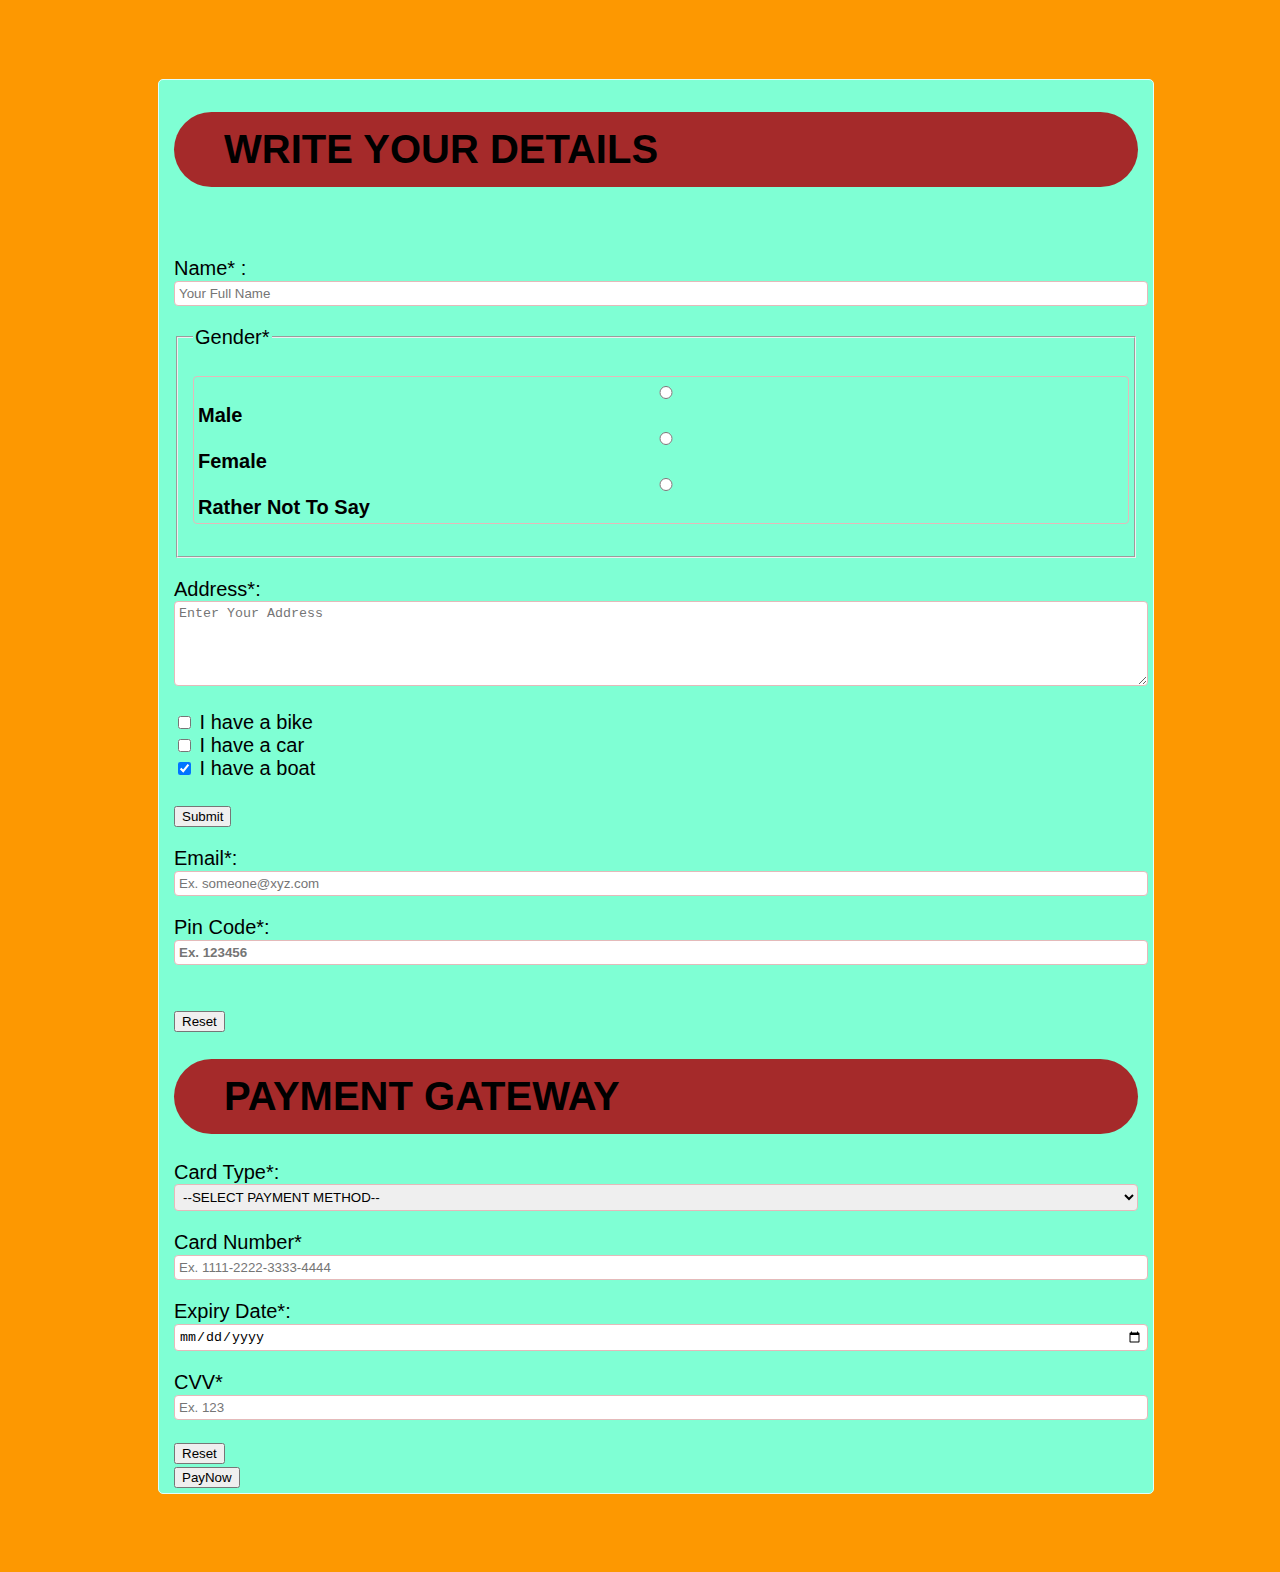
<file: 1. Survey Form/index.html>
<!DOCTYPE html>
<html lang="en">

<head>
    <meta charset="UTF-8">
    <meta http-equiv="X-UA-Compatible" content="IE=edge">
    <meta name="viewport" content="width=device-width, initial-scale=1.0">
    <title>REGISTRATION</title>
    <style>
        body {
            font-family: 'Gill Sans', 'Gill Sans MT', Calibri, 'Trebuchet MS', sans-serif;
            margin: 15px 30px;
            font-size: 20px;
            padding: 5% 10%;
            background-color: rgb(253, 152, 1);
        }

        .container {
            background-color: aquamarine;
            padding: 5px 15px 5px 15px;
            border: 1px solid lightcyan;
            border-radius: 5px;
            width: 100%;
            word-spacing: 1;
        }

        textarea,
        .gender,
        input[type="email"],
        input[type="text"],
        input[type="radio"],
        input[type="email"],
        input[type="number"],
        input[type="date"],
        input[type="password"],
        #dropdown {
            width: 100%;
            border-radius: 4px;
            padding: 4px;
            border: 1px solid rgb(228, 186, 186);
        }

        input[type="submit"]:hover,
        input[type="reset"]:hover {
            background-color: rgb(255, 230, 0);
            padding: 20px 25px;
        }

        .submit {
            padding: 5px 20px;
            background-color: lightblue;
            border-radius: 4px;
            border: 1px solid lightblue;
            font-weight: bold;
            cursor: crosshair;
        }

        .he {
            background-color: brown;
            padding: 15px 50px;
            border-radius: 4cm;

        }

        #title {
          font-weight: bold;
        }
        #description {
          font-weight: bold;
        }
        #number{
          font-weight:bold;
        }
        #name-label,#email-label,#number-label{
          font-weight:bold;
        }
    </style>
</head>

<body>
    <div class="container">
        <form action="" id="survey-form">
            <h1 class="he" id="title">WRITE YOUR DETAILS</h1>
            <br>
            <p>Name* :
                <input type="text" name="name" required id="name" placeholder="Your Full Name">
            </p>
            <fieldset>
                <legend id="survey-form">Gender*</legend>
                <p class="gender" id="description">
                    <input type="radio" name="gender" value=" * " required id="male">
                    <label id="name-label" for="html">Male</label><br>
                    <input type="radio" name="gender" value=" * " required id="female">
                    <label id="email-label" for="html">Female</label><br>
                    <input type="radio" name="gender" value=" * " required id="rather not to say">
                    <label id="number-label" for="html">Rather Not To Say </label><br>
                </p>
            </fieldset>
            <p>
                Address*:
                <textarea name="address" required id="address" cols="30" rows="5"
                    placeholder="Enter Your Address"></textarea>
            </p>
            <p>
              <input type="checkbox" name="vehicle1" value="Bike">
  <label for="vehicle1"> I have a bike</label><br>
  <input type="checkbox" name="vehicle2" value="Car">
  <label for="vehicle2"> I have a car</label><br>
  <input type="checkbox" name="vehicle3" value="Boat" checked>
  <label for="vehicle3"> I have a boat</label><br><br>
  <input type="submit" value="Submit">
            </p>
            <p>
                Email*:
                <input type="email" name="email" required id="email" placeholder="Ex. someone@xyz.com">
            </p>
            <p>
                Pin Code*:
                <input id="number" type="number" min="000000" max="999999"  name="pincode" required id="pincode" placeholder="Ex. 123456 ">
            </p>
            <br>
            <input type="Reset" value="Reset">
        </form>
        <form action="" id="survey-form">
            <h1 class="he" id="name">PAYMENT GATEWAY</h1>
            <p>Card Type*:
                <select name="card_type" id="dropdown">
                    <option class="gender" value="">--SELECT PAYMENT METHOD--</option>
                    <option value="VISA">VISA</option>
                    <option value="RUPAY">RUPAY</option>
                    <option value="MASTER CARD">MASTER CARD</option>
                    <option value="OTHER">OTHER</option>
                </select>
            </p>
            <p>
                Card Number*
                <input type="number" name="card_number" required id="card_number" placeholder="Ex. 1111-2222-3333-4444">
            </p>
            <p>
                Expiry Date*:
                <input type="date" name="exp_date" required id="exp_date" placeholder="Ex. 10/10/2000">
            </p>
            <p>
                CVV*
                <input type="password" name="cvv" required id="cvv" placeholder="Ex. 123">
            </p>
            <input type="Reset" value="Reset">
        </form>
        <form action="" id="survey-form">
            <input id="submit" type="submit" value="PayNow">
        </form>
    </div>
</body>

</html>
</file>
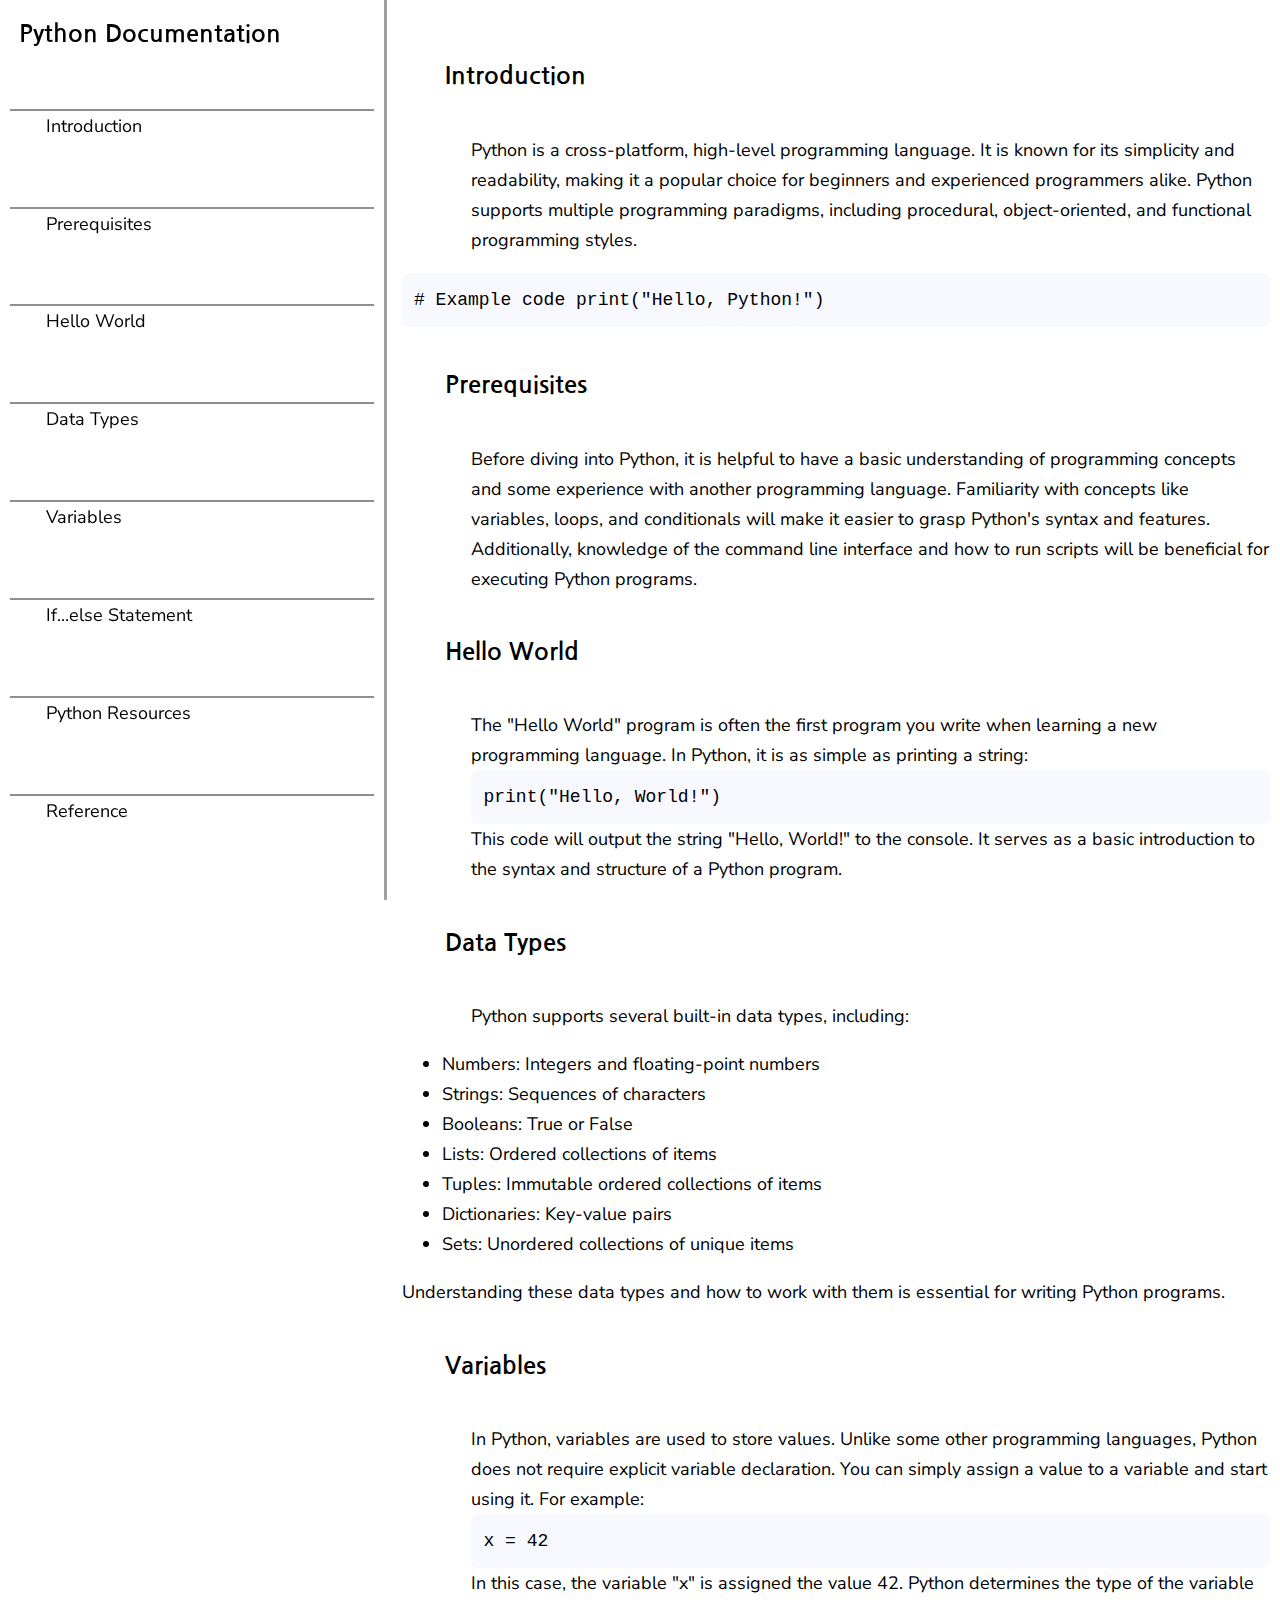
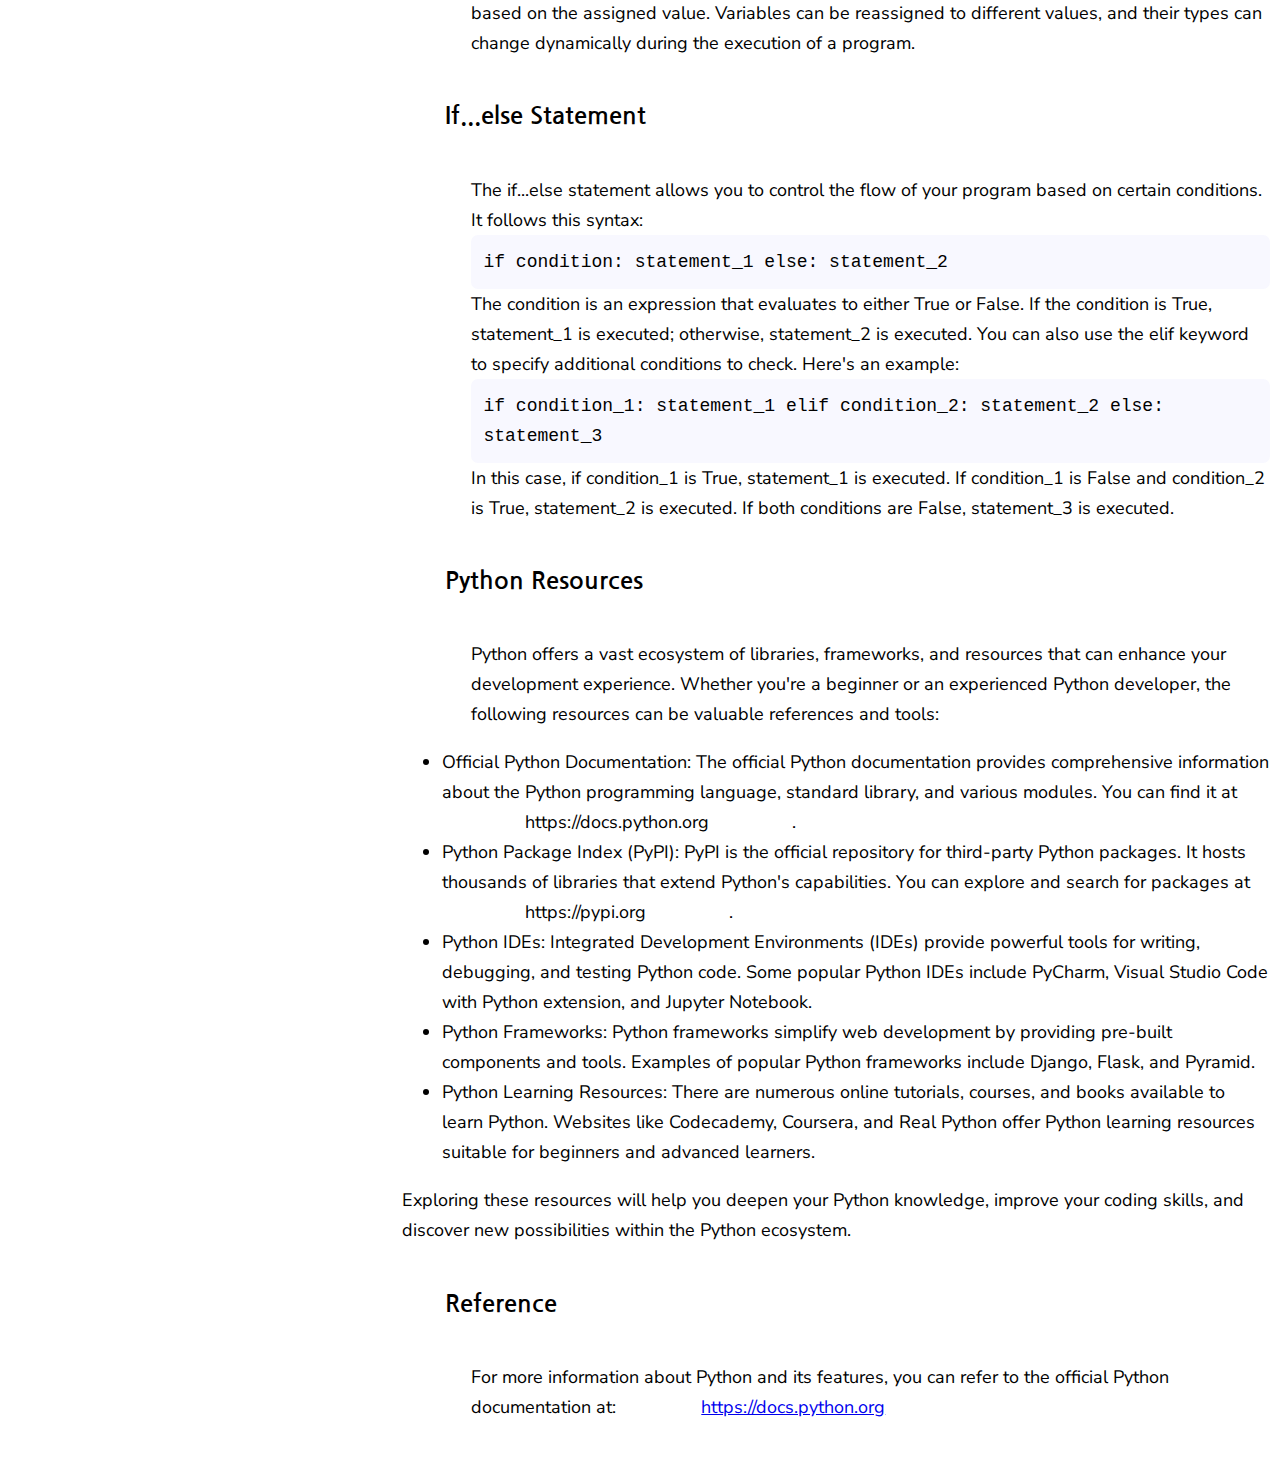
<file: 3. Build a Technical Documentation Page/index.html>
<!DOCTYPE html>
<html>

  <head> 
    <link rel="preconnect" href="https://fonts.googleapis.com">
<link rel="preconnect" href="https://fonts.gstatic.com" crossorigin>
<link href="https://fonts.googleapis.com/css2?family=Nanum+Gothic&family=Nunito+Sans&display=swap" rel="stylesheet">
    <link rel="stylesheet" href="styles.css"/>
    <meta charset="UTF-8"/>
    <meta name="viewport" content="width=device-width, initial-scale="1.0"/><link rel="stylesheet" href="styles.css">
    <title>Python Documentation</title>
    </head>

  <body>
    
    <main id="main-doc">
      

     <nav id="navbar">
  <header id="header">Python Documentation</header>
  <ul>
    <li><a href="#introduction" class="nav-link">Introduction</a></li>
    <li><a href="#prerequisites" class="nav-link">Prerequisites</a></li>
    <li><a href="#Hello_World" class="nav-link">Hello World</a></li>
    <li><a href="#data_types" class="nav-link">Data Types</a></li>
    <li><a href="#variables" class="nav-link">Variables</a></li>
    <li><a href="#if...else_statement" class="nav-link">If...else Statement</a></li>
    <li><a href="#python_resources" class="nav-link">Python Resources</a></li>
    <li><a href="#reference" class="nav-link">Reference</a></li>
  </ul>
</nav>


      <section class="main-section" id="introduction">
  <header>Introduction</header>
  <p>
    Python is a cross-platform, high-level programming language. It is known for its simplicity and readability, making it a popular choice for beginners and experienced programmers alike. Python supports multiple programming paradigms, including procedural, object-oriented, and functional programming styles.
  </p>
  <code>
    # Example code
    print("Hello, Python!")
  </code>
</section>


        <section class="main-section" id="prerequisites">
            <header> Prerequisites </header>
            <p>
                Before diving into Python, it is helpful to have a basic understanding of programming concepts and some experience with another programming language. Familiarity with concepts like variables, loops, and conditionals will make it easier to grasp Python's syntax and features. Additionally, knowledge of the command line interface and how to run scripts will be beneficial for executing Python programs.
            </p>
        </section>

        <section class="main-section" id="Hello_World">
            <header> Hello World </header>
            <p>
                The "Hello World" program is often the first program you write when learning a new programming language. In Python, it is as simple as printing a string:

                <code>print("Hello, World!")</code>

                This code will output the string "Hello, World!" to the console. It serves as a basic introduction to the syntax and structure of a Python program.
            </p>
        </section>

        <section class="main-section" id="data_types">
            <header> Data Types </header>
            <p>
                Python supports several built-in data types, including:
                <ul>
                    <li>Numbers: Integers and floating-point numbers</li>
                    <li>Strings: Sequences of characters</li>
                    <li>Booleans: True or False</li>
                    <li>Lists: Ordered collections of items</li>
                    <li>Tuples: Immutable ordered collections of items</li>
                    <li>Dictionaries: Key-value pairs</li>
                    <li>Sets: Unordered collections of unique items</li>
                </ul>
                Understanding these data types and how to work with them is essential for writing Python programs.
            </p>
        </section>

        <section class="main-section" id="variables">
            <header> Variables </header>
            <p>
                In Python, variables are used to store values. Unlike some other programming languages, Python does not require explicit variable declaration. You can simply assign a value to a variable and start using it. For example:

                <code>x = 42</code>

                In this case, the variable "x" is assigned the value 42. Python determines the type of the variable based on the assigned value. Variables can be reassigned to different values, and their types can change dynamically during the execution of a program.
            </p>
        </section>

        <section class="main-section" id="if...else_statement">
            <header> If...else Statement </header>
            <p>
                The if...else statement allows you to control the flow of your program based on certain conditions. It follows this syntax:

                <code>if condition:
    statement_1
else:
    statement_2</code>

                The condition is an expression that evaluates to either True or False. If the condition is True, statement_1 is executed; otherwise, statement_2 is executed. You can also use the elif keyword to specify additional conditions to check. Here's an example:

                <code>if condition_1:
    statement_1
elif condition_2:
    statement_2
else:
    statement_3</code>

                In this case, if condition_1 is True, statement_1 is executed. If condition_1 is False and condition_2 is True, statement_2 is executed. If both conditions are False, statement_3 is executed.
            </p>
        </section>

        <section class="main-section" id="python_resources">
  <header>Python Resources</header>
  <p>
    Python offers a vast ecosystem of libraries, frameworks, and resources that can enhance your development experience. Whether you're a beginner or an experienced Python developer, the following resources can be valuable references and tools:

    <ul>
      <li>Official Python Documentation: The official Python documentation provides comprehensive information about the Python programming language, standard library, and various modules. You can find it at <a href="https://docs.python.org" target="_blank">https://docs.python.org</a>.</li>
      <li>Python Package Index (PyPI): PyPI is the official repository for third-party Python packages. It hosts thousands of libraries that extend Python's capabilities. You can explore and search for packages at <a href="https://pypi.org" target="_blank">https://pypi.org</a>.</li>
      <li>Python IDEs: Integrated Development Environments (IDEs) provide powerful tools for writing, debugging, and testing Python code. Some popular Python IDEs include PyCharm, Visual Studio Code with Python extension, and Jupyter Notebook.</li>
      <li>Python Frameworks: Python frameworks simplify web development by providing pre-built components and tools. Examples of popular Python frameworks include Django, Flask, and Pyramid.</li>
      <li>Python Learning Resources: There are numerous online tutorials, courses, and books available to learn Python. Websites like Codecademy, Coursera, and Real Python offer Python learning resources suitable for beginners and advanced learners.</li>
    </ul>

    Exploring these resources will help you deepen your Python knowledge, improve your coding skills, and discover new possibilities within the Python ecosystem.
  </p>
</section>


        <section class="main-section" id="reference">
            <header> Reference </header>
            <p>
                For more information about Python and its features, you can refer to the official Python documentation at:
                <a href="https://docs.python.org" target="_blank">https://docs.python.org</a>
            </p>
        </section> 
    
        
        
    </section>
  <main/>
    
</html>
</file>
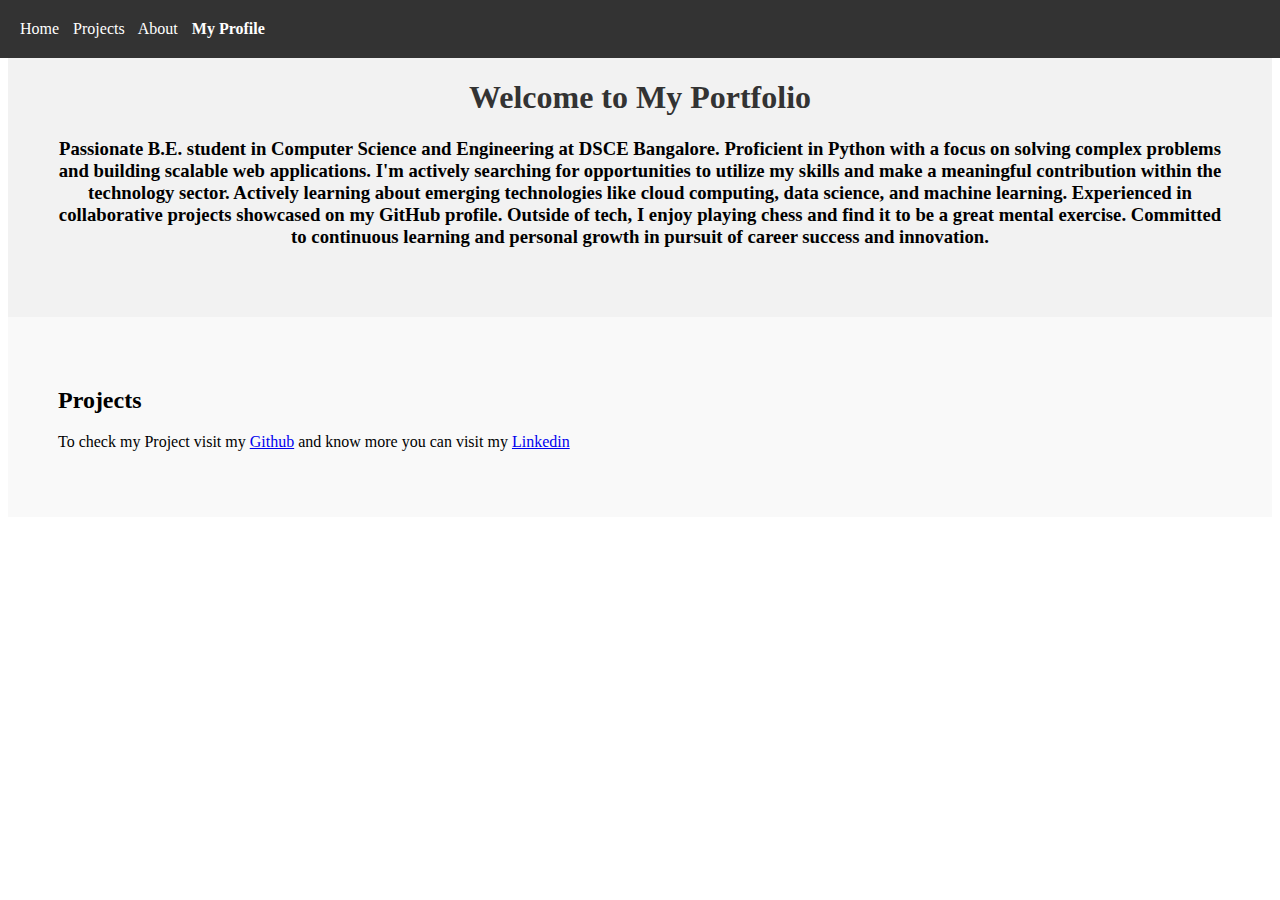
<file: 5. Personal Portfolio Webpage/index.html>
<!DOCTYPE html>
<html lang="en">
<head>
    <meta charset="UTF-8">
    <meta http-equiv="X-UA-Compatible" content="IE=edge">
    <meta name="viewport" content="width=device-width, initial-scale=1.0">
    <title>My Portfolio</title>
    <style>
        #welcome-section {
            text-align: center;
            padding: 50px;
            background-color: #f2f2f2;
        }
        #welcome-section h1 {
            color: #333;
        }

        #projects {
            padding: 50px;
            background-color: #f9f9f9;
        }

        .project-tile {

        }


        #navbar {
            position: fixed;
            top: 0;
            left: 0;
            width: 100%;
            background-color: #333;
            padding: 20px;
        }


        #navbar a {
            color: #fff;
            margin-right: 10px;
            text-decoration: none;
        }


        #profile-link {
            color: #333;
            text-decoration: none;
            font-weight: bold;
        }


        @media (max-width: 768px) {

        }
    </style>
</head>
<body>
    <div id="welcome-section">
        <h1>Welcome to My Portfolio</h1>
        <h3><p>Passionate B.E. student in Computer Science and Engineering at DSCE Bangalore. Proficient in Python with a focus on solving complex problems and building scalable web applications. I'm actively searching for opportunities to utilize my skills and make a meaningful contribution within the technology sector. Actively learning about emerging technologies like cloud computing, data science, and machine learning. Experienced in collaborative projects showcased on my GitHub profile. Outside of tech, I enjoy playing chess and find it to be a great mental exercise. Committed to continuous learning and personal growth in pursuit of career success and innovation.</p></h3>
    </div>

    <div id="projects">
        <h2>Projects</h2>
        <div class="project-tile">
            <p>To check my Project visit my <a href="https://github.com/itheaks">Github</a> and know more you can visit my <a href="https://www.linkedin.com/in/itheaks/">Linkedin</a></p>

        </div>
    </div>

    <div id="navbar">
        <a href="#welcome-section">Home</a>
        <a href="#projects">Projects</a>
        <a href="#about">About</a>


        <a id="profile-link" href="#" target="_blank">My Profile</a>
    </div>


</body>
</html>
</file>
<file: 3. Build a Technical Documentation Page/styles.css>
@media only screen and (max-width: 600px) {
    #main-doc{
      position: absolute;
      margin: 0;
    }
  
    #navbar{
      position: fixed;
      top: 0;
      border-right: none;
      height: 50%;
      width: auto;
  
    }
  }
  
  
  
  main{
    font-family: "Nunito sans", tahoma;
    font-size: 18px;
    line-height: 30px;
    padding: 10px;
    position: absolute;
    margin-left: 30%;
  }
  
  section{
    height: 100%;
    width: 100%;
    position: relative;
    top: 0; 
  }
  
  header{
    font-family: "Nanum Gothic", tahoma;
    font-weight: 700;
    font-size: 1.5rem;
    margin: 5%;
  }
  
  p{
    margin-left: 8%;
  }
  
  code {
  display: block;
  margin-left: 0;
  overflow: wrap;
  background-color: GhostWhite;
  border-radius: 7px;
  padding: 12px;
  }
  
  a{
    margin: 10%;
  }
  
  #navbar{
    height: 100%;
    width: 30%;
    border-right: 3px solid #a3a0a0;
    position: fixed;
    top: 0;
    left: 0;
    display: flex;
    flex-direction: column;
    justify-content: space-evenly;
  }
  
  nav  ul{
    display: flex;
    flex-wrap: wrap;
    align-content: space-evenly;
    height: 100%;
    padding: 0;
    
  }
  
  nav > ul > li{
    border-top: 2px solid #8f8f8f;
    height: 8%;
    margin: 10px;
    width: 100%;
   
  }
  
  li > a {
    text-decoration: none;
    color: black; 
  }
</file>
